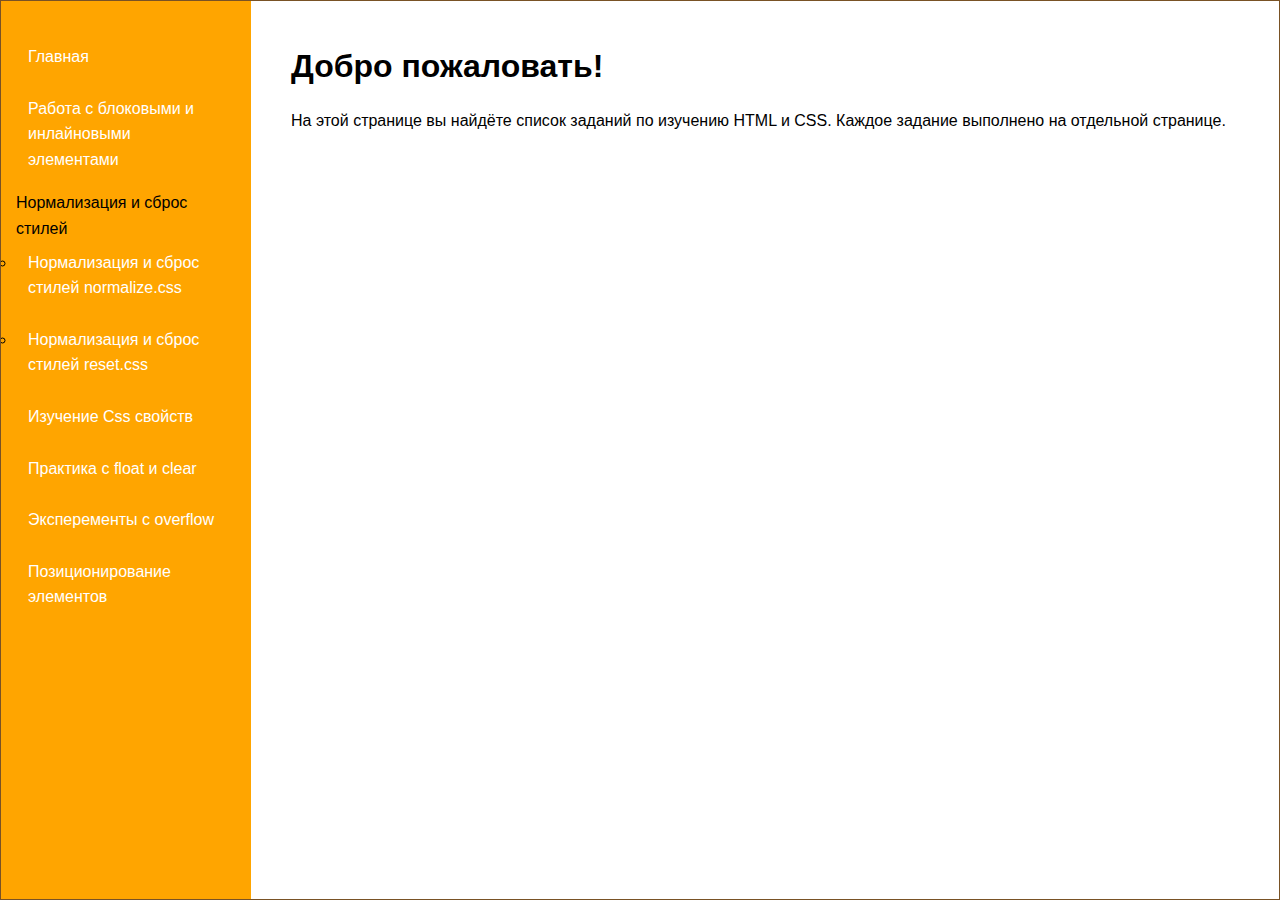
<file: index.html>
<!DOCTYPE html>
<html lang="ru">
<head>
    <meta charset="UTF-8">
    <meta name="viewport" content="width=device-width, initial-scale=1.0">
    <title>Меню с подгруппами</title>
    <link rel="stylesheet" href="css/style.css">
</head>
<body>
  
  <div class="layout">
  <aside class="sidebar">
  <nav class="nav">
    <ul class="nav-items">
    <li><a href="index.html">Главная</a></li>
    <li><a href="pages/block-inline-elements.html">Работа с блоковыми и инлайновыми элементами</a></li>
    <li class="nav-item">
    <span class="nav-link nav-group-title">Нормализация и сброс стилей</span>
    <ul class="nav-subitems">
    <li class="nav-subitem">
      <a class="nav-link" href="pages/normalization-style.html"> Нормализация и сброс стилей normalize.css</a>
    </li>
    <li class="nav-subitem">
      <a class="nav-link" href="pages/reset-style.html">Нормализация и сброс стилей reset.css</a>
    </li>
    </ul>
    </li>
    <li><a href="pages/css-properties.html">Изучение Css свойств</a></li>
    <li><a href="pages/float-clear-practice.html">Практика с float и clear</a></li>
    <li><a href="pages/overflow-experiment.html">Эксперементы с overflow</a></li>
    <li><a href="pages/positioning-of-elements.html">Позиционирование элементов</a></li>
    </ul>
    </nav>
  </aside>
    <main class="content">
      <h1>Добро пожаловать!</h1>
      <p>На этой странице вы найдёте список заданий по изучению HTML и CSS. Каждое задание выполнено на отдельной
        странице.</p>
    </main>
  </div>

</body>
</html>
</file>
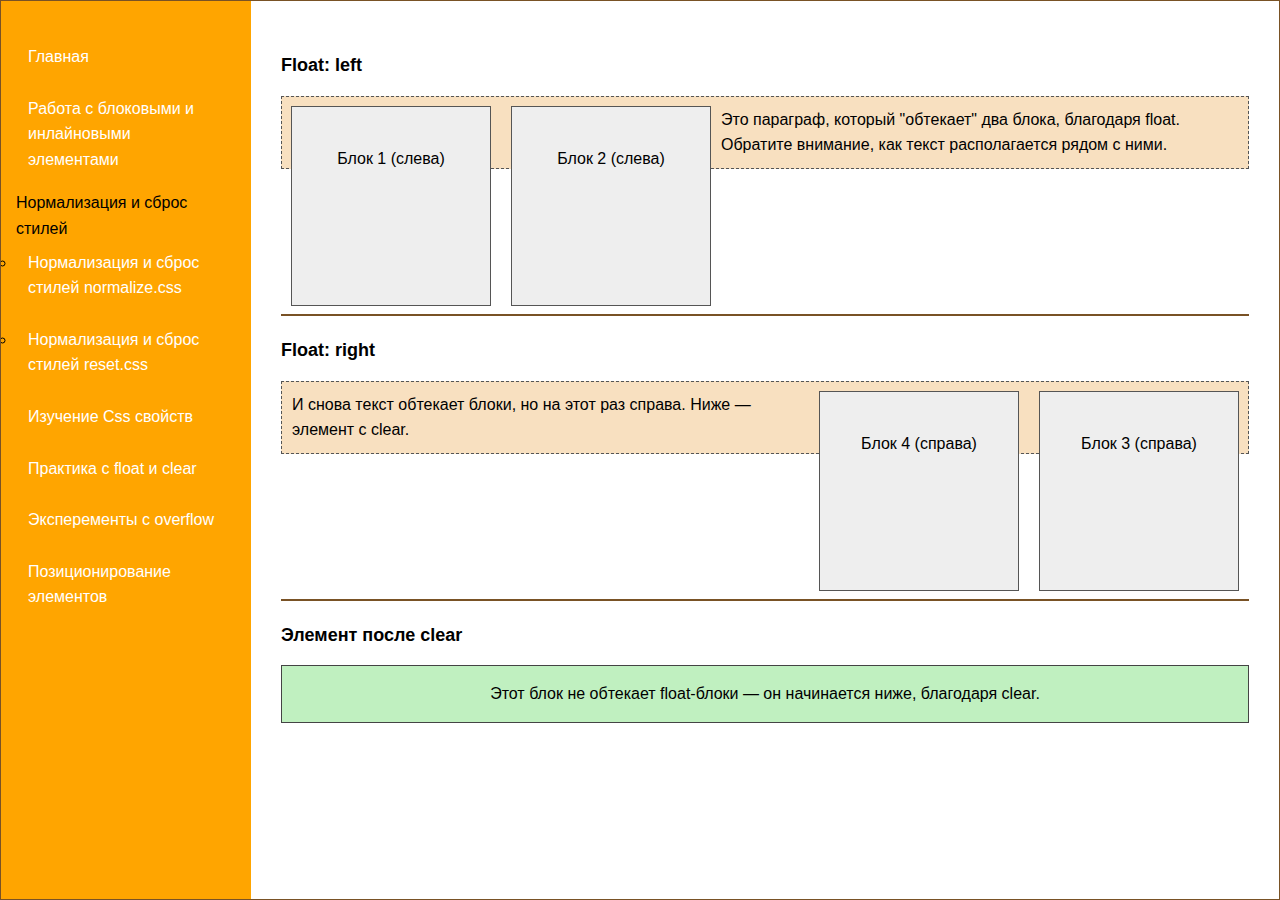
<file: pages/float-clear-practice.html>
<!DOCTYPE html>
<html lang="en">
<head>
    <meta charset="UTF-8">
    <meta name="viewport" content="width=device-width, initial-scale=1.0">
    <title>Практика c float та clear</title>
    <link rel="stylesheet" href="../pages/../css/style.css">
</head>
<body>
    <div class="layout">
        <aside class="sidebar">
        <nav class="nav">
        <ul class="nav-items">
           <li><a href="../index.html">Главная</a></li>
           <li><a href="../pages/block-inline-elements.html">Работа с блоковыми и инлайновыми элементами</a></li>
           <li class="nav-item">
            <span class="nav-link nav-group-title">Нормализация и сброс стилей</span>
        <ul class="nav-subitems">
           <li class="nav-subitem">
            <a class="nav-link" href="../pages/normalization-style.html">Нормализация и сброс стилей normalize.css</a>
        </li>
        <li class="nav-subitem">
            <a class="nav-link" href="../pages/reset-style.html">Нормализация и сброс стилей reset.css</a>
        </li>
            </ul>
        </li>
        <li><a href="../pages/css-properties.html">Изучение Css свойств</a></li>
        <li><a href="../pages/float-clear-practice.html">Практика с float и clear</a></li>
        <li><a href="../pages/overflow-experiment.html">Эксперементы с overflow</a></li>
        <li><a href="../pages/positioning-of-elements.html">Позиционирование элементов</a></li>
    </ul>
    </nav>
    </aside>


    <main class="container">
        <h2>Float: left</h2>
        <div class="box float-left">Блок 1 (слева)</div>
        <div class="box float-left">Блок 2 (слева)</div>
        
        <p class="text">
          Это параграф, который "обтекает" два блока, благодаря float. 
          Обратите внимание, как текст располагается рядом с ними.
        </p>
    
        <div class="clear"></div>
    
        <h2>Float: right</h2>
        <div class="box float-right">Блок 3 (справа)</div>
        <div class="box float-right">Блок 4 (справа)</div>
    
        <p class="text">
          И снова текст обтекает блоки, но на этот раз справа. Ниже — элемент с clear.
        </p>
    
        <div class="clear"></div>
    
        <h2>Элемент после clear</h2>
        <div class="after-clear">
          Этот блок не обтекает float-блоки — он начинается ниже, благодаря clear.
        </div>
      </main>
    















</div>   
</body>
</html>
</file>
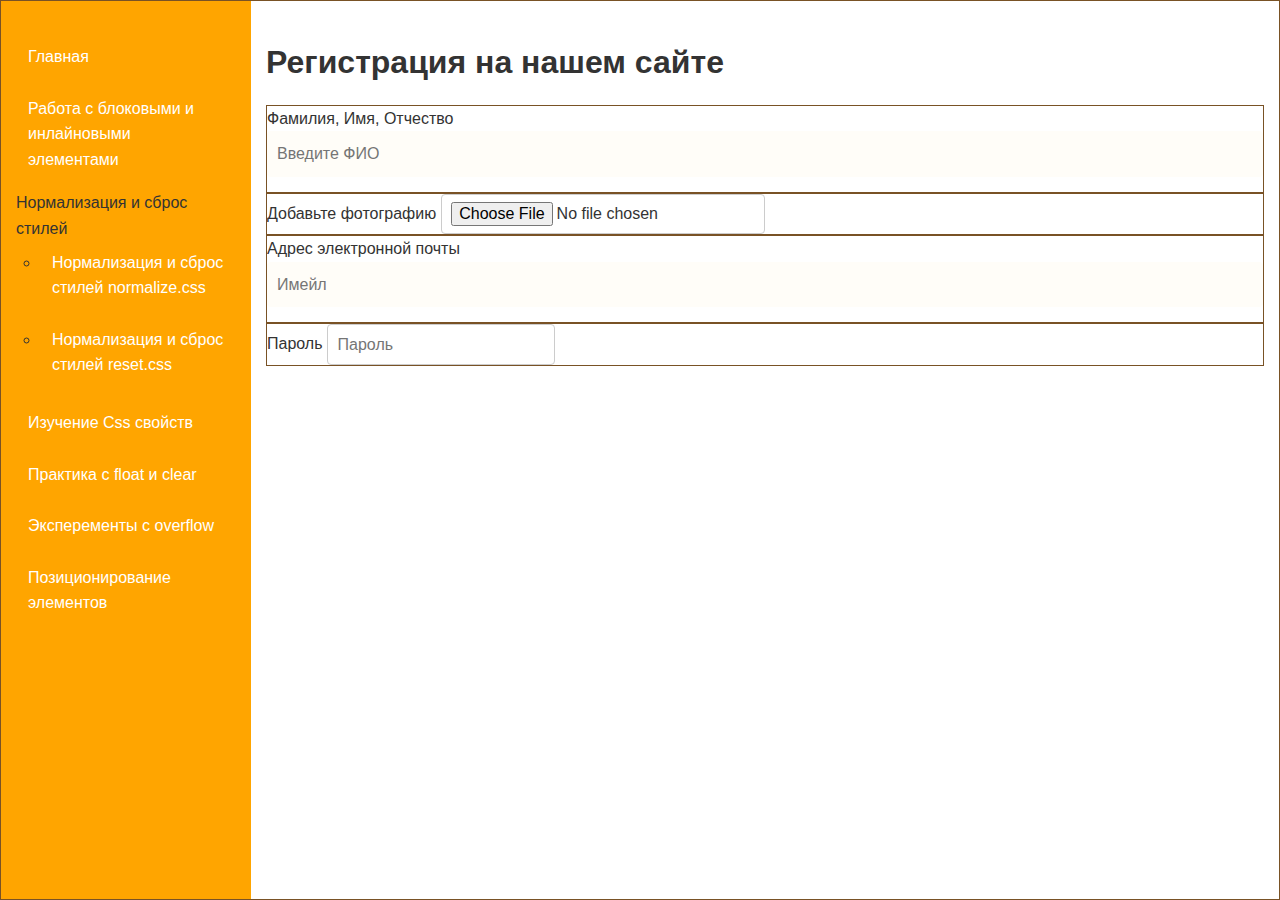
<file: pages/normalization-style.html>
<!DOCTYPE html>
<html lang="ru">
<head>
    <meta charset="UTF-8">
    <meta name="viewport" content="width=device-width, initial-scale=1.0">
    <title>Нормализация и сброс стилей normalize.css</title>
    <link rel="stylesheet" href="../css/normalize.css">
    <link rel="stylesheet" href="../css/style.css">
</head>
<body>

  <div class="layout">
  <aside class="sidebar">
  <nav class="nav">
  <ul class="nav-items">
  <li><a href="../index.html">Главная</a></li>
  <li><a href="../pages/block-inline-elements.html">Работа с блоковыми и инлайновыми элементами</a></li>
  <li class="nav-item">
  <span class="nav-link nav-group-title">Нормализация и сброс стилей</span>
  <ul class="nav-subitems">
  <li class="nav-subitem">
    <a class="nav-link" href="../pages/normalization-style.html">Нормализация и сброс стилей normalize.css</a>
  </li>
  <li class="nav-subitem">
    <a class="nav-link" href="../pages/reset-style.html">Нормализация и сброс стилей reset.css</a>
  </li>
  </ul>
  </li>
  <li><a href="../pages/css-properties.html">Изучение Css свойств</a></li>
  <li><a href="../pages/float-clear-practice.html">Практика с float и clear</a></li>
  <li><a href="../pages/overflow-experiment.html">Эксперементы с overflow</a></li>
  <li><a href="../pages/positioning-of-elements.html">Позиционирование элементов</a></li>
  </ul>
  </nav>
  </aside>
    <main class="main-content"> 
    <h1>Регистрация на нашем сайте</h1>
    <form action="https://tests.fomenko.top/echo/index.php" method="GET">
    <div class="form-group">
        <label for="login">Фамилия, Имя, Отчество</label>
        <input id="login" class="capitalized" name="login" type="text" placeholder="Введите ФИО" required minlength="3" maxlength="50">
      </div>
      <div class="form-group">
        <label for="file">Добавьте фотографию</label>
        <input id="file" name="file" type="file">
      </div>
      <div class="form-group">
        <label for="email">Адрес электронной почты</label>
        <input id="email" name="email" type="email" placeholder="Имейл" required>
      </div>
      <div class="form-group">
        <label for="password">Пароль</label>
        <input id="password" name="passw" type="password" placeholder="Пароль" minlength="5" maxlength="10" required>
      </div>
    </form>
    </main>
    </div>

</body>
</html>
</file>
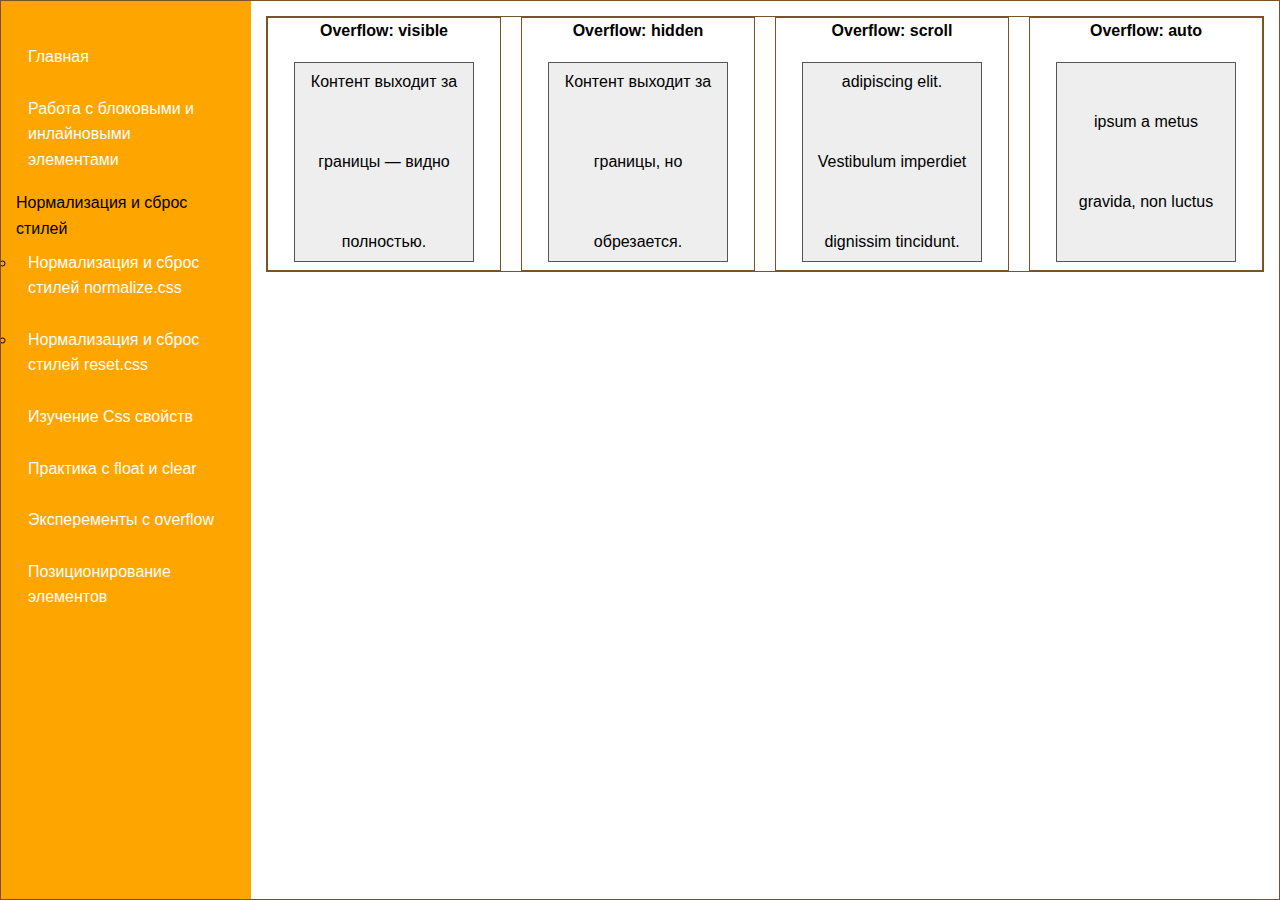
<file: pages/overflow-experiment.html>
<!DOCTYPE html>
<html lang="ru">
<head>
  <meta charset="UTF-8" />
  <meta name="viewport" content="width=device-width, initial-scale=1.0"/>
  <title>Эксперименты с overflow</title>
  <link rel="stylesheet" href="../css/style.css" />
</head>
<body>
  <div class="layout">
    <aside class="sidebar">
        <nav class="nav">
            <ul class="nav-items">
                <li><a href="../index.html">Главная</a></li>
                <li><a href="../pages/block-inline-elements.html">Работа с блоковыми и инлайновыми элементами</a>
                </li>
                <li class="nav-item">
                    <span class="nav-link nav-group-title">Нормализация и сброс стилей</span>
                    <ul class="nav-subitems">
                        <li class="nav-subitem">
                            <a class="nav-link" href="../pages/normalization-style.html">Нормализация и сброс стилей
                                normalize.css</a>
                        </li>
                        <li class="nav-subitem">
                            <a class="nav-link" href="../pages/reset-style.html">Нормализация и сброс стилей
                                reset.css</a>
                        </li>
                    </ul>
                </li>
                <li><a href="../pages/css-properties.html">Изучение Css свойств</a></li>
                <li><a href="../pages/float-clear-practice.html">Практика с float и clear</a></li>
                <li><a href="../pages/overflow-experiment.html">Эксперементы с overflow</a></li>
                <li><a href="../pages/positioning-of-elements.html">Позиционирование элементов</a></li>
            </ul>
        </nav>
    </aside>

    <main class="main-content">
      <div class="overflow-row">
        <div class="box-wrapper">
          <h2>Overflow: visible</h2>
          <div class="box overflow-visible">
            Контент выходит за границы — видно полностью.
          </div>
        </div>
        <div class="box-wrapper">
          <h2>Overflow: hidden</h2>
          <div class="box overflow-hidden">
            Контент выходит за границы, но обрезается.
          </div>
        </div>
        <div class="box-wrapper">
          <h2>Overflow: scroll</h2>
          <div class="box overflow-scroll">
            Lorem ipsum dolor sit amet, consectetur adipiscing elit.
            Vestibulum imperdiet dignissim tincidunt. Pellentesque habitant morbi...
          </div>
        </div>
        <div class="box-wrapper">
          <h2>Overflow: auto</h2>
          <div class="box overflow-auto">
            Curabitur tempus ipsum a metus gravida, non luctus nisl dictum.
          </div>
        </div>
      </div>
    </main>
  </div>
</body>
</html>
</file>
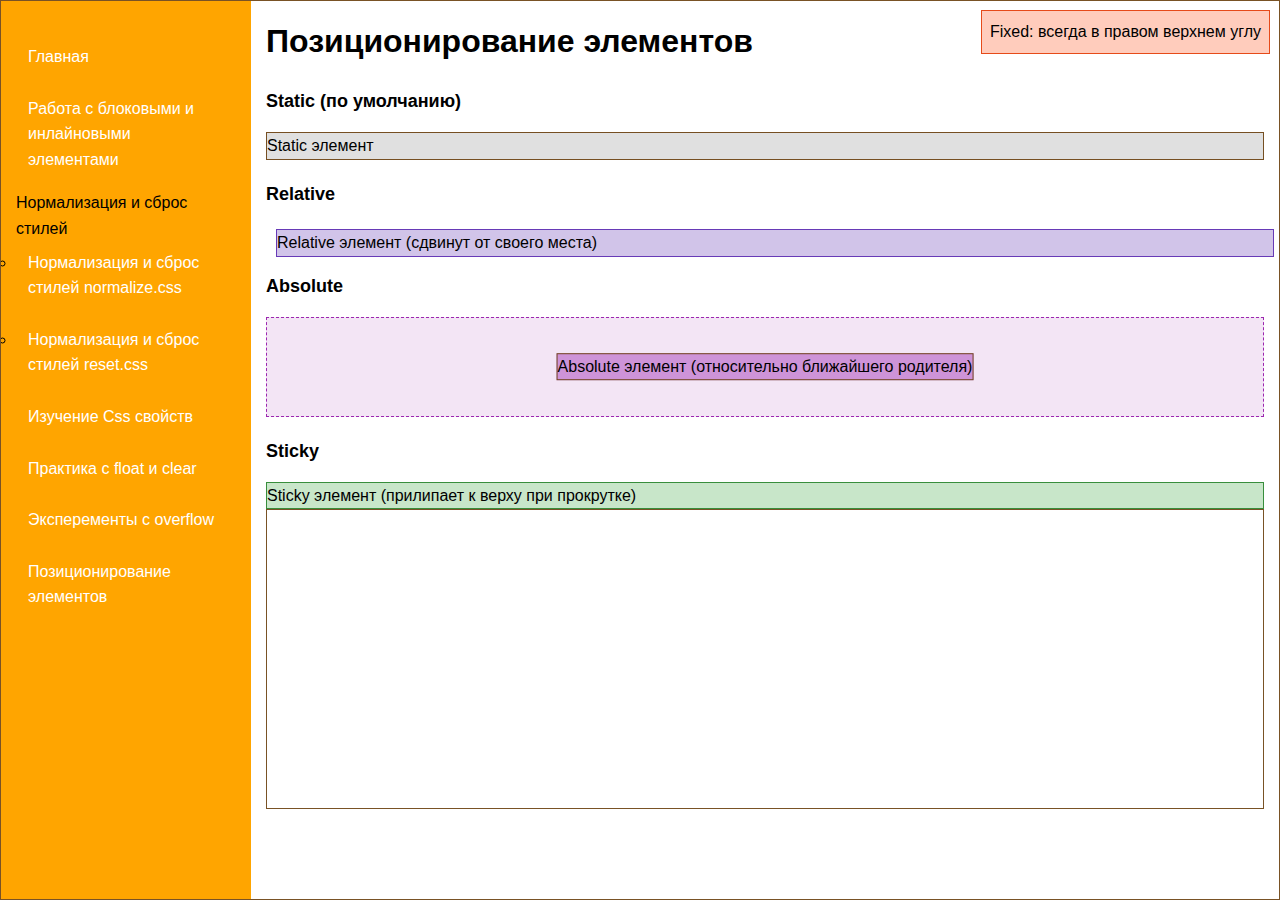
<file: pages/positioning-of-elements.html>
<!DOCTYPE html>
<html lang="ru">
<head>
    <meta charset="UTF-8">
    <meta name="viewport" content="width=device-width, initial-scale=1.0">
    <title>Позиционирование элементов</title>
    <link rel="stylesheet" href="../css/style.css"> 
</head>
<body>
    
  <div class="layout">
  <aside class="sidebar main-sidebar"> 
  <nav class="nav">
  <ul class="nav-items">
  <li><a href="../index.html">Главная</a></li>
  <li><a href="../pages/block-inline-elements.html">Работа с блоковыми и инлайновыми элементами</a>
  </li>
  <li class="nav-item">
  <span class="nav-link nav-group-title">Нормализация и сброс стилей</span>
  <ul class="nav-subitems">
  <li class="nav-subitem">
    <a class="nav-link" href="../pages/normalization-style.html">Нормализация и сброс стилей normalize.css</a>
  </li>
  <li class="nav-subitem">
    <a class="nav-link" href="../pages/reset-style.html">Нормализация и сброс стилей reset.css</a>
  </li>
  </ul>
  </li>
  <li><a href="../pages/css-properties.html">Изучение Css свойств</a></li>
  <li><a href="../pages/float-clear-practice.html">Практика с float и clear</a></li>
  <li><a href="../pages/overflow-experiment.html">Эксперементы с overflow</a></li>
  <li><a href="../pages/positioning-of-elements.html">Позиционирование элементов</a></li>
  </ul>
  </nav>
  </aside>
  <main class="main-content">
  <h1>Позиционирование элементов</h1>
    <div class="fixed-box">Fixed: всегда в правом верхнем углу</div>
  <h2>Static (по умолчанию)</h2>
    <div class="static-box">Static элемент</div>
  <h2>Relative</h2>
    <div class="relative-box">Relative элемент (сдвинут от своего места)</div>
  <h2>Absolute</h2>
    <div class="absolute-container">
    <div class="absolute-box">Absolute элемент (относительно ближайшего родителя)</div>
    </div>
  <h2>Sticky</h2>
    <div class="sticky-box">Sticky элемент (прилипает к верху при прокрутке)</div>
    <div class="spacer"></div>
  </main>
    </div>

</body>
</html>
</file>
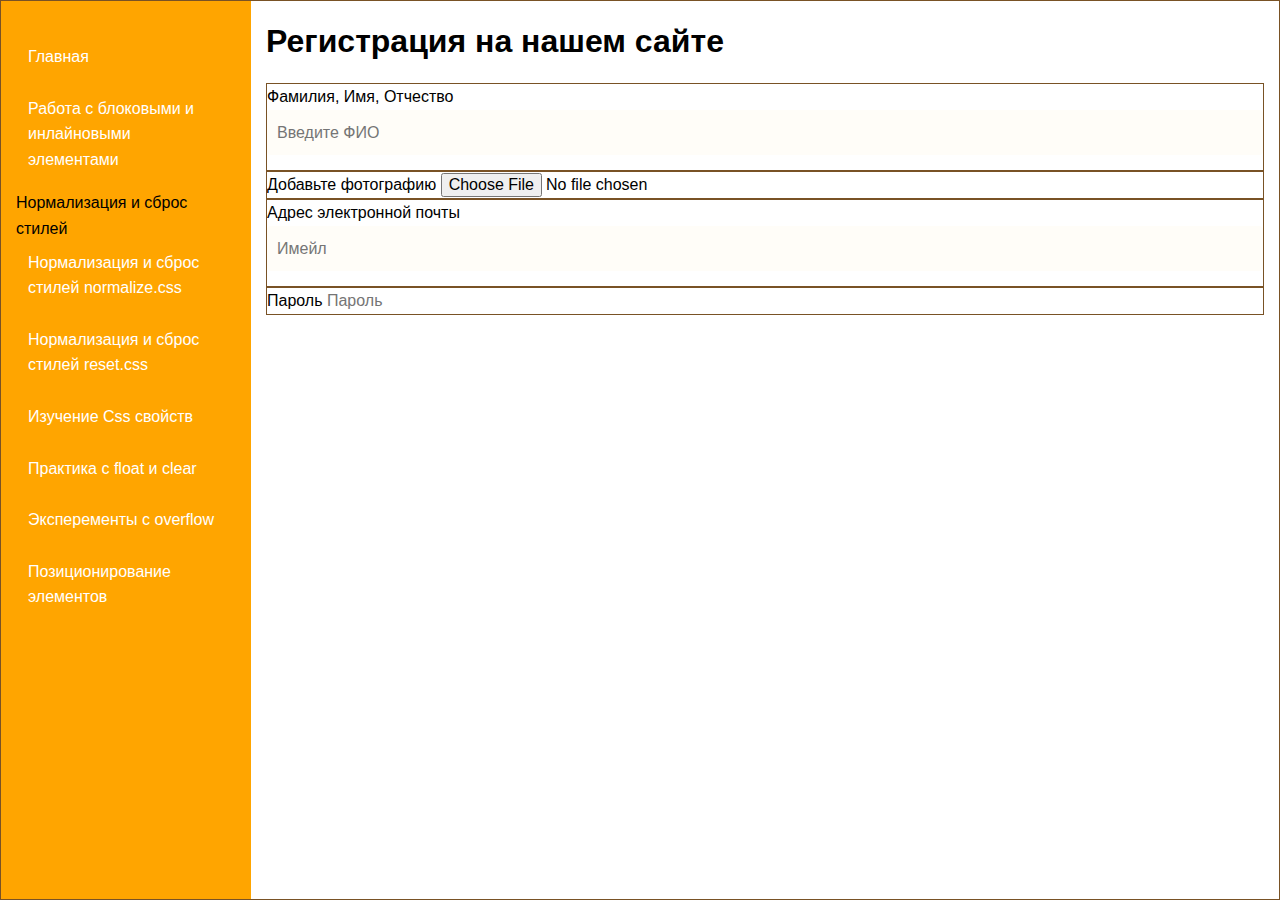
<file: pages/reset-style.html>
<!DOCTYPE html>
<html lang="en">
<head>
    <meta charset="UTF-8">
    <meta name="viewport" content="width=device-width, initial-scale=1.0">
    <title>Нормализация и сброс стилей reset.css</title>
    <link rel="stylesheet" href="../css/reset.css">
    <link rel="stylesheet" href="../css/style.css">
    
</head>
<body>
    <div class="layout">
        <aside class="sidebar">
        <nav class="nav">
        <ul class="nav-items">
           <li><a href="../index.html">Главная</a></li>
           <li><a href="../pages/block-inline-elements.html">Работа с блоковыми и инлайновыми элементами</a></li>
           <li class="nav-item">
            <span class="nav-link nav-group-title">Нормализация и сброс стилей</span>
        <ul class="nav-subitems">
           <li class="nav-subitem">
            <a class="nav-link" href="../pages/normalization-style.html">Нормализация и сброс стилей normalize.css</a>
        </li>
        <li class="nav-subitem">
            <a class="nav-link" href="../pages/reset-style.html">Нормализация и сброс стилей reset.css</a>
        </li>
            </ul>
        </li>
        <li><a href="../pages/css-properties.html">Изучение Css свойств</a></li>
        <li><a href="../pages/float-clear-practice.html">Практика с float и clear</a></li>
        <li><a href="../pages/overflow-experiment.html">Эксперементы с overflow</a></li>
        <li><a href="../pages/positioning-of-elements.html">Позиционирование элементов</a></li>
    </ul>
    </nav>
    </aside>

    <main class="main-content"> 
        <h1>Регистрация на нашем сайте</h1>
        <form action="https://tests.fomenko.top/echo/index.php" method="GET">
        <div class="form-group">
            <label for="login">Фамилия, Имя, Отчество</label>
            <input id="login" class="capitalized" name="login" type="text" placeholder="Введите ФИО" required minlength="3" maxlength="50">
          </div>
          <div class="form-group">
            <label for="file">Добавьте фотографию</label>
            <input id="file" name="file" type="file">
          </div>
          <div class="form-group">
            <label for="email">Адрес электронной почты</label>
            <input id="email" name="email" type="email" placeholder="Имейл" required>
          </div>
          <div class="form-group">
            <label for="password">Пароль</label>
            <input id="password" name="passw" type="password" placeholder="Пароль" minlength="5" maxlength="10" required>
          </div>
        
        
        
        
        
        
        
        
        
        
        
        
        
            </main>











</div>
</body>
</html>
</file>
<file: css/style.css>
body {
  font-family: 'Segoe UI', sans-serif;
  font-size: 16px;
  line-height: 1.6;
  background-color:white; 
  background-repeat: repeat;
}

h1,h2,h3,h4,h5,h6 {
  color: var(--text-color);
  margin-bottom: 1rem;
}

a {
  color: var(--accent-color);
  text-decoration: none;
}

a:hover {
  color: var(--accent-hover);
  text-decoration: underline;
}

.container {
  width: 90%;
  max-width: 1200px;
  margin: 0 auto;
  padding: 20px;
}

.button {
  display: inline-block;
  padding: 10px 20px;
  background-color: var(--accent-color);
  color: #fff;
  border: none;
  border-radius: 6px;
  cursor: pointer;
  transition: background-color 0.3s ease;
}

.button:hover {
  background-color: var(--accent-hover);
}
/* Формы */
input[type="text"],
input[type="email"],
textarea {
  width: 100%;
  padding: 10px;
  margin-bottom: 15px;
  border: 1px solid var(--border-color);
  border-radius: 4px;
  background-color: #fffdf8;
  color: var(--text-color);
}

.flex-row {
  display: flex;
  flex-direction: row;
  gap: 20px;
}

.layout {
  display: flex;
  min-height: 100vh;
  overflow: hidden;
}

.nav-items {
  list-style: none;
  margin-top: 20px;
  padding-left: 0;
}

.nav-items li {
  margin-bottom: 10px;
}

.nav-items a {
  color: #fff;
  text-decoration: none;
  padding: 8px 12px;
  display: block;
  border-radius: 4px;
}

.nav-items a:hover {
  background-color: #9b4007d3;
}

.content {
  flex: 1;
  padding: 40px;
  background-color:white; 

}
 
div,span {
  border: 1px solid #663a07e0;
}

.sidebar div,
.sidebar span {
  border: none !important;
}
/* Стили к изучению Css свойств */
/* Flex контейнер по горизонтали */
.flex-container {
  display: flex;
  flex-direction: row;
  gap: 5px;
  background-color: #f0f0f0;
  padding: 10px;
  width: auto;
}

.box-content {
  box-sizing: content-box;
  width: 120px;
  padding: 10px;
  border: 2px solid #333;
  background-color: #ffe0a0;
  margin-bottom: 10px;
}

.box-border {
  box-sizing: border-box;
  width: 120px;
  padding: 10px;
  border: 2px solid #333;
  background-color: #81deeaa9;
}

.flex-container>div {
  background-color: #b0e0e6;
  padding: 10px;
  border: 1px solid #333;
}

/* Практика c float та clear */
/* Блоки с float */
.box {
  width: 120px;
  height: 80px;
  margin: 10px;
  background-color: #a0d8f0;
  text-align: center;
  line-height: 80px;
  border: 1px solid #333;
}

/* Применение float */
.float-left {
  float: left;
}

.float-right {
  float: right;
}

/* Текст рядом с float-блоками */
.text {
  background-color: #f8e0c0;
  padding: 10px;
  border: 1px dashed #555;
  margin-bottom: 20px;
}

/* Очистка обтекания */
.clear {
  clear: both;
}

/* Элемент после очистки */
.after-clear {
  background-color: #c0f0c0;
  padding: 15px;
  border: 1px solid #444;
  text-align: center;
}

/* Эксперементы с overflow */
.overflow-row {
  display: flex;
  flex-wrap: wrap;
  gap: 20px;
  align-items: flex-start;
  justify-content: flex-start;
}

.box-wrapper {
  flex: 0 0 100px;
}

h2 {
  font-size: 18px;
  margin-top: 20px;
}

.box {
  width: 150px;
  height: 200px;
  border: 2px solid #555;
  background-color: #e0f7fa;
  margin-bottom: 8px;
  padding: 3px;
}

/* Разные варианты overflow */
.overflow-visible {
  overflow: visible;
}

.overflow-hidden {
  overflow: hidden;
}

.overflow-scroll {
  overflow: scroll;
}

.overflow-auto {
  overflow: auto;
}

.sidebar {
  flex: 0 0 200px;
  max-width: 200px;
  background: orange;
  padding: 15px;
  box-sizing: border-box;
}

.box-wrapper {
  flex: 1 1 calc(25% - 15px);
  min-width: 200px;
  max-width: 280px;
  box-sizing: border-box;
  display: flex;
  flex-direction: column;
  align-items: center;
  text-align: center;
}

.box-wrapper h2 {
  width: 100%;
  margin-top: 0;
  margin-bottom: 8px;
  font-size: 1em;
}

.main-content {
  flex: 1;
  padding: 15px;
  overflow-y: auto;
}

/* Позиционирование элементов */
* {
  box-sizing: border-box;
  margin: 0;
  padding: 0;
}

.fixed-box {
  position: fixed;
  top: 10px;
  right: 10px;
  background: #ffccbc;
  border: 1px solid #e64a19;
  padding: 8px;
  z-index: 100;
}

.container {
  margin: 10px 10px 10px 10px;
  /* вверх — из‑за fixed */
}

.sidebar {
  flex: 0 0 250px;
  max-width: 250px;
  background: orange;
  padding: 15px;
  box-sizing: border-box;
}

.main-content {
  flex: 1;
  padding: 15px;
  overflow-y: auto;
}

.layout {
  display: flex;
  width: 100%;
  overflow-x: hidden;
}

.row {
  display: flex;
  gap: 20px;
  flex-wrap: wrap;
  justify-content: flex-start;
  align-items: flex-start;
}

/* Общий стиль блоков */
.box {
  flex: 1 1 200px;
  min-width: 200px;
  padding: 12px;
  border: 1px solid #555;
  background: #eee;
}

/* Цветовые стили */
.static-box {
  background: #e0e0e0;
}

.relative-box {
  position: relative;
  top: 5px;
  left: 10px;
  background: #d1c4e9;
  border-color: #673ab7;
}

.absolute-box {
  position: absolute;
  top: 50%;
  left: 50%;
  transform: translate(-50%, -50%);
  background: #ce93d8;
}

.absolute-container {
  position: relative;
  background: #f3e5f5;
  border: 1px dashed #9c27b0;
  height: 100px;
  width: 100%;
}

.sticky-box {
  position: sticky;
  top: 0;
  background: #c8e6c9;
  border: 1px solid #388e3c;
}

.spacer {
  height: 300px;
}

html,
body {
  overflow-x: hidden;
}

.main-content .box {
  flex: 1 1 200px;
  min-width: 180px;
  max-width: 250px;
  padding: 12px;
  border: 1px solid #555;
  background: #eee;
  display: flex;
  justify-content: center;
  align-items: center;
  text-align: center;
  height: 100px;
}
</file>
